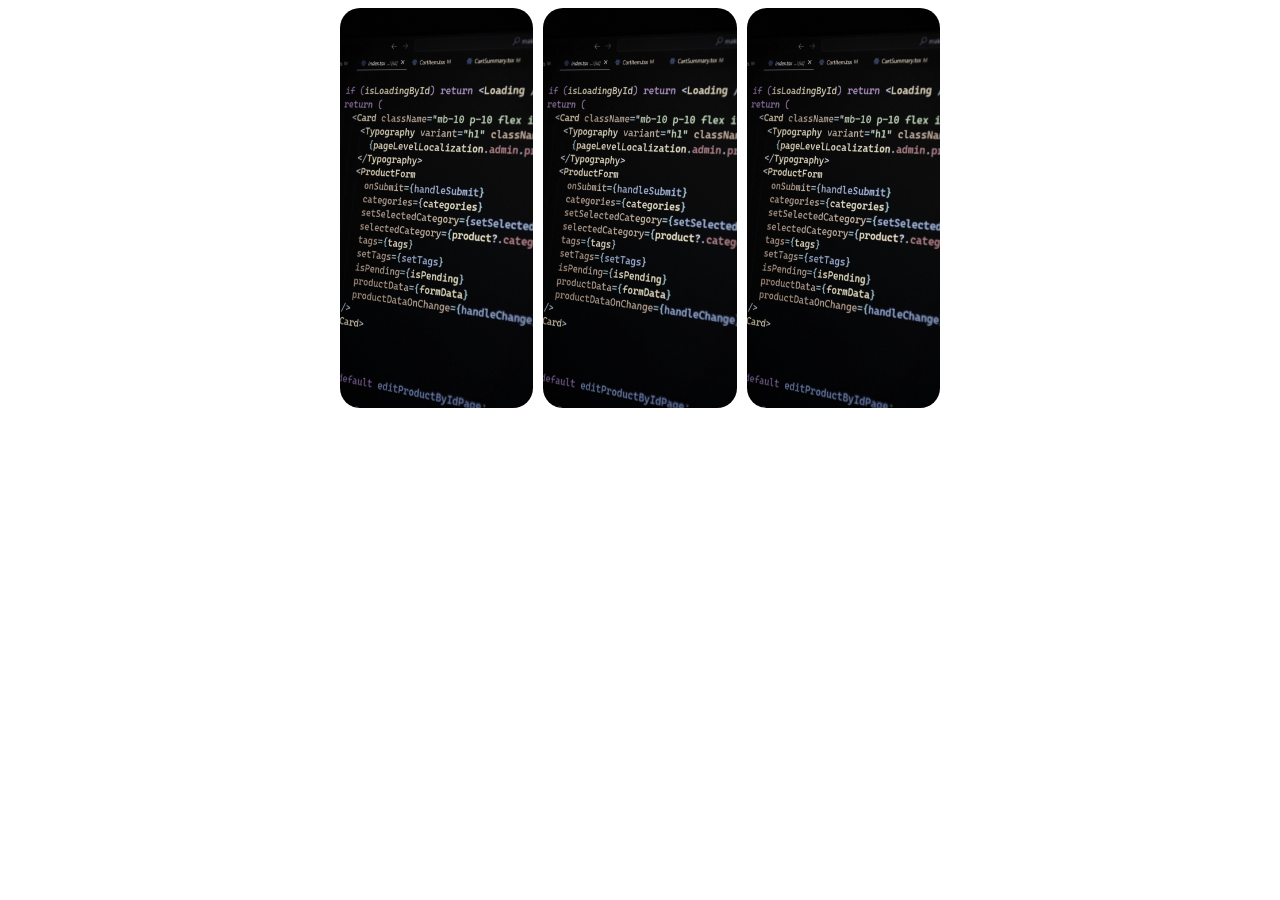
<file: 002/index.html>
<!DOCTYPE html>
<html lang="pt">
<head>
    <meta charset="UTF-8">
    <meta name="viewport" content="width=device-width, initial-scale=1.0">
    <title>Document</title>
    <link rel="stylesheet" href="style.css">
</head>
<body>
    <div class="gallery">
        <div class="panel p1"></div>
        <div class="panel p2"></div>
        <div class="panel p3"></div>
    </div>
</body>
</html>
</file>
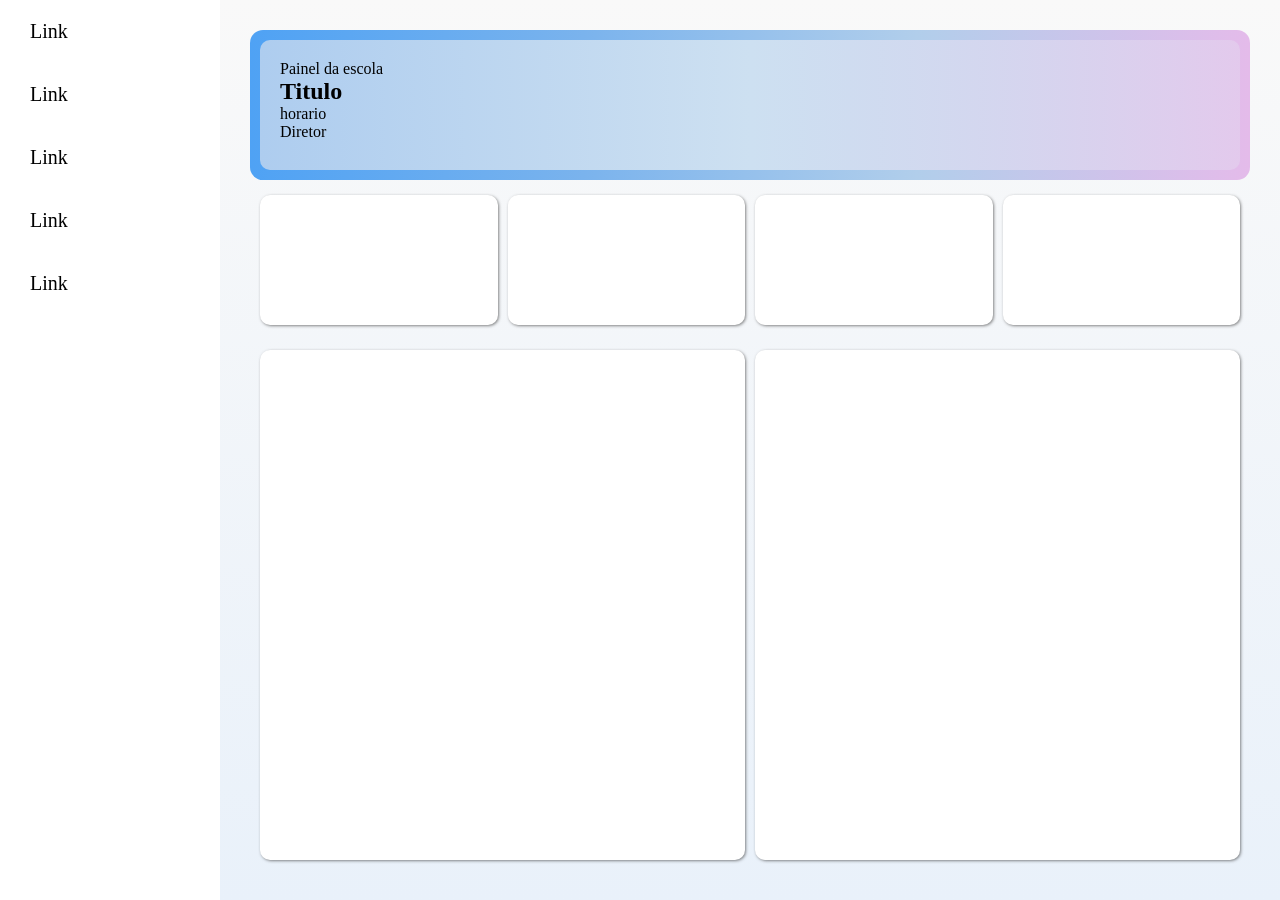
<file: 003/index.html>
<!DOCTYPE html>
<html lang="en">
<head>
    <meta charset="UTF-8">
    <meta name="viewport" content="width=device-width, initial-scale=1.0">
    <title>Document</title>
    <link rel="stylesheet" href="style.css">
    <link rel="stylesheet" href="menu.css">
</head>
<body>
    <div class="conteiner">
        <section class="menu">
            <ul>
                <li><a href="#">Link</a></li>
                <li><a href="#">Link</a></li>
                <li><a href="#">Link</a></li>
                <li><a href="#">Link</a></li>
                <li><a href="#">Link</a></li>
            </ul>
        </section>
        <section class="corpo">
            <header class="secao1 p">
                <div>
                    <p>Painel da escola</p>
                    <h1>Titulo</h1>
                    <p>horario</p>
                    <p>Diretor</p>
                </div>
            </header>
            <section class="secao2 p">
                <div class="itens"></div>
                <div class="itens"></div>
                <div class="itens"></div>
                <div class="itens"></div>
            </section>
            <section class="secao3 p">
                <div class="itens"></div>
                <div class="itens"></div>
            </section>
        </section>
    </div>
</body>
</html>
</file>
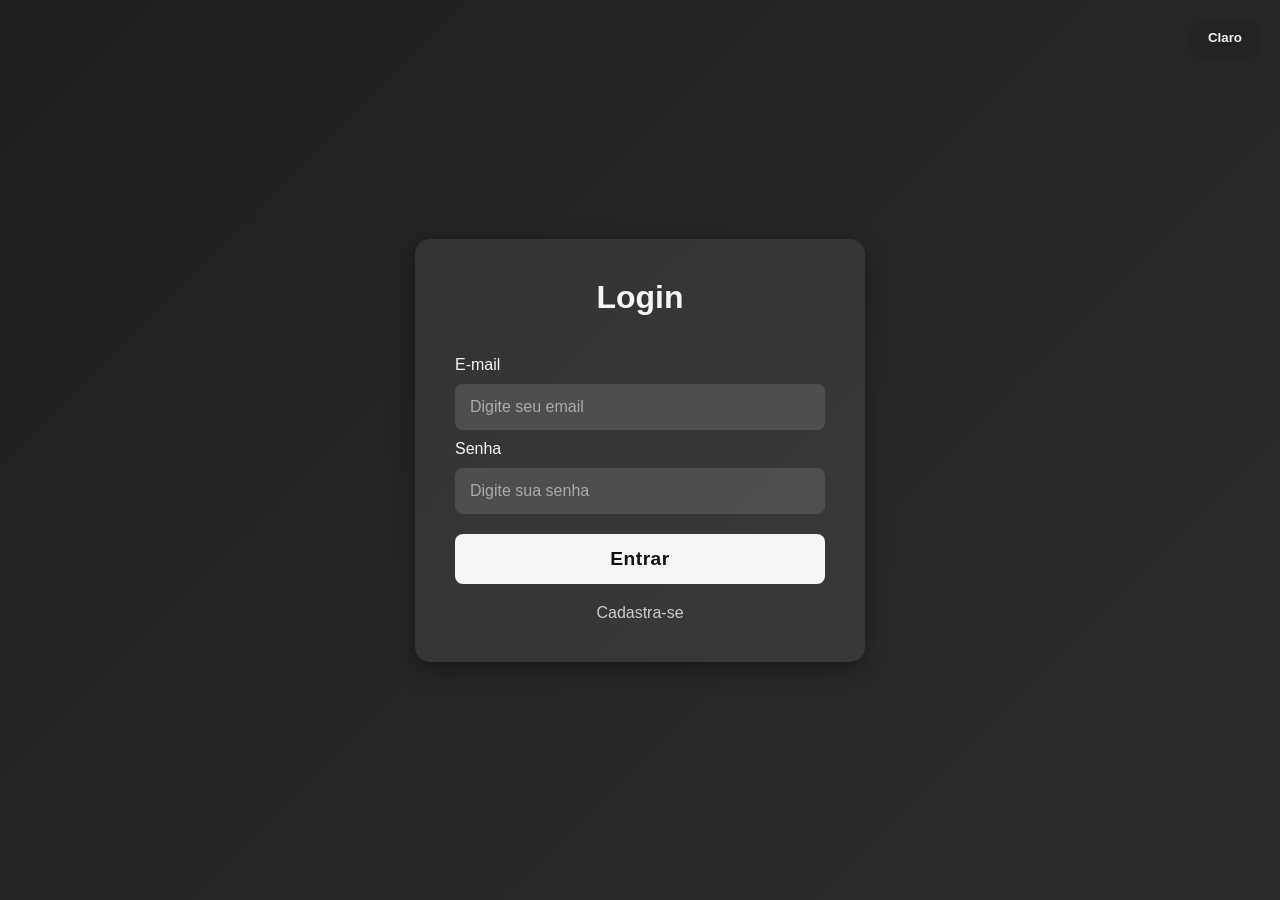
<file: html_css/tela-login_dark-light-mode/index.html>
<!DOCTYPE html>
<html lang="pt">
<head>
    <meta charset="UTF-8">
    <meta name="viewport" content="width=device-width, initial-scale=1.0">
    <title>Tela de Login</title>
    <link rel="stylesheet" href="style.css">
    <script src="script.js" defer></script>
</head>
<body>
    <button class="tema">Claro</button>
    <div class="container">
        <h2>Login</h2>
        <form>
            <label for="email">E-mail</label>
            <input type="email" name="email" id="email" placeholder="Digite seu email">

            <label for="senha">Senha</label>
            <input type="password" name="senha" id="senha" placeholder="Digite sua senha">

            <button type="submit">Entrar</button>
        </form>
        <a href="#">Cadastra-se</a>
    </div>
</body>
</html>
</file>
<file: 002/style.css>
.gallery{
    width: 600px;
    height: 400px;
    margin: auto;
    display: flex;
    gap: 10px;
}
.panel{
    flex: 1;
    background-size: cover;
    background-position: center;
    border-radius: 20px;
    cursor: pointer;
    filter: grayscale(80%);
    transition: flex .6s cubic-bezier(0.25, 1, 0.5, 1);

    /* background-color: black; */
}

.p1{
    background-image: url('imagem.jpg');
}
.p2{
    background-image: url('imagem.jpg');
}
.p3{
    background-image: url('imagem.jpg');
}
.panel:hover{
    flex: 4;
    filter: grayscale(0%);
}
</file>
<file: 003/style.css>
@charset "UTF-8";
*{
    margin: 0;
    padding: 0;
    box-sizing: border-box;
}

.conteiner{
    width: 100vw;
    height: 100vh;
    display: grid;
    grid-template-columns: 220px 1fr;
    grid-template-rows: auto;
}
.corpo{
    display: grid;
    grid-template-columns: repeat(4, 1fr);
    grid-template-rows: 150px 150px 1fr;
    background-image: linear-gradient(rgb(249, 249, 249), rgb(233, 241, 250));
    padding: 30px;
    gap: 5px;
}

.p{
    border-radius: 13px;
    padding: 10px;
}

.secao1{
    grid-column: 1 / -1;
    background-image: linear-gradient(To right, rgb(79, 162, 244), rgb(122, 179, 237),rgb(177, 206, 235), rgb(228, 187, 234));
}

header > div{
    height: 100%;
    border-radius: 10px;
    padding: 20px;
    background-image: linear-gradient(to right, rgb(174, 205, 239), rgb(205, 224, 241),rgba(227, 205, 237, 0.796));

}
.secao2{
    grid-column: 1 /-1;
    display: grid;
    grid-template-columns: repeat(4, 1fr);
    gap: 10px;
}

.secao3{
    grid-column: 1 / -1;
    display: grid;
    grid-template-columns: repeat(2, auto);
    gap: 10px;
}
.itens{
    background-color: white;
    border-radius: 10px;
    box-shadow: 1px 1px 3px rgba(61, 61, 61, 0.612);
}
</file>
<file: 003/menu.css>
*{
    list-style-type: none;
    text-decoration: none;
}
.menu ul{
    height: 100%;
}

.menu ul li a{
    width: 200px;
    margin: auto;
}

.menu ul li a{
    display: flex;
    flex-direction: column;
    color: black;
    font-size: 20px;
    padding: 20px;
    /* margin: 10px; */
    gap: 20px;
    border-radius: 14px;
    
}
.menu li a:hover{
    background-color: rgba(207, 237, 237, 0.681);
    border-left: 5px solid rgb(0, 204, 255);
    box-shadow: 2px 2px 2px rgba(47, 77, 77, 0.549);
}
</file>
<file: html_css/tela-login_dark-light-mode/style.css>
:root{
    --bg-gradient: linear-gradient(135deg, #1e1e1e, #2c2c2c);
    --bg-container: rgba(255, 255, 255, 0.08);
    --text-color: #f5f5f5;
    --bg-input: rgba(255, 255, 255, 0.12);
    --btn-bg: #f5f5f5;
    --btn-text: #111;    
    --btn-hover: #ddd;
    --link-color: #ccc;
}
*{
    margin: 0;
    padding: 0;
    box-sizing: border-box;
}

body.light{
    --bg-gradient: linear-gradient(135deg, #f5f5f5, #e0e0e0);
    --bg-container: rgba(255, 255, 255, 0.9);
    --text-color: #222;
    --bg-input: #f0f0f0;
    --btn-bg: #222;
    --btn-text: #fff;    
    --btn-hover: #444;
    --link-color: #222;  
}
body.light .tema{
    background-color: rgba(0, 0, 0, 0.1);
    color: #333;
}
body{
    background: var(--bg-gradient);
    font-family: 'Poppins', Arial, Helvetica, sans-serif;
    height: 100vh;
    display: flex;
    align-items: center;
    justify-content: center;
    overflow: hidden;
    animation: fadeIn 1.4s ease-in;
}
@keyframes fadeIn{
    from{
        opacity: 0;
        transform: translateY(20px);
    }
    to{
        opacity: 1;
        transform: translateY(0);
    }
}
.container{
    background: var(--bg-container);
    padding: 40px;
    border-radius: 15px;
    width: 100%;
    max-width: 450px;
    box-shadow: 0 8px 25px rgba(0, 0, 0, 0.332);
    text-align: center;

    form {
        text-align: start;
        color: var(--text-color);
    }
    h2{
        margin-bottom: 40px;
        color: var(--text-color);
        font-weight: 600;
        font-size: 2rem;
    }
    input{
        width: 100%;
        padding: 14px 15px;
        margin: 10px 0;
        border: none;
        outline: none;
        border-radius: 8px;
        font-size: 1rem;
        background: var(--bg-input);
        color: var(--text-color);
    }
    input::placeholder{
        color: #aaa;
    }
    button{
        width: 100%;
        padding: 14px;
        background: var(--btn-bg);
        border: none;
        border-radius: 8px;
        color: var(--btn-text);
        font-size: 1.2rem;
        cursor: pointer;
        font-weight: 600;
        letter-spacing: .5px;
        margin-top: 10px;
        margin-bottom: 20px;
        transition: all .3s ease;
        &:hover{
            background: var(--btn-hover);
        }
    }
    a{
        color: var(--link-color);
        text-decoration: none;
        font-size: 1rem;
        &:hover{
            text-decoration: underline;
            color: var(--text-color);
        }
    }
}
.tema{
    position: absolute;
    top: 20px; right: 20px;
    background-color: rgba(0, 0, 0, 0.1);
    border: none;
    border-radius: 30px;
    padding: 10px 18px;
    color: var(--text-color);
    font-weight: 600;
    cursor: pointer;
    box-shadow: 0 3px 10px rgba(0, 0, 0, 0.2);
}
</file>
